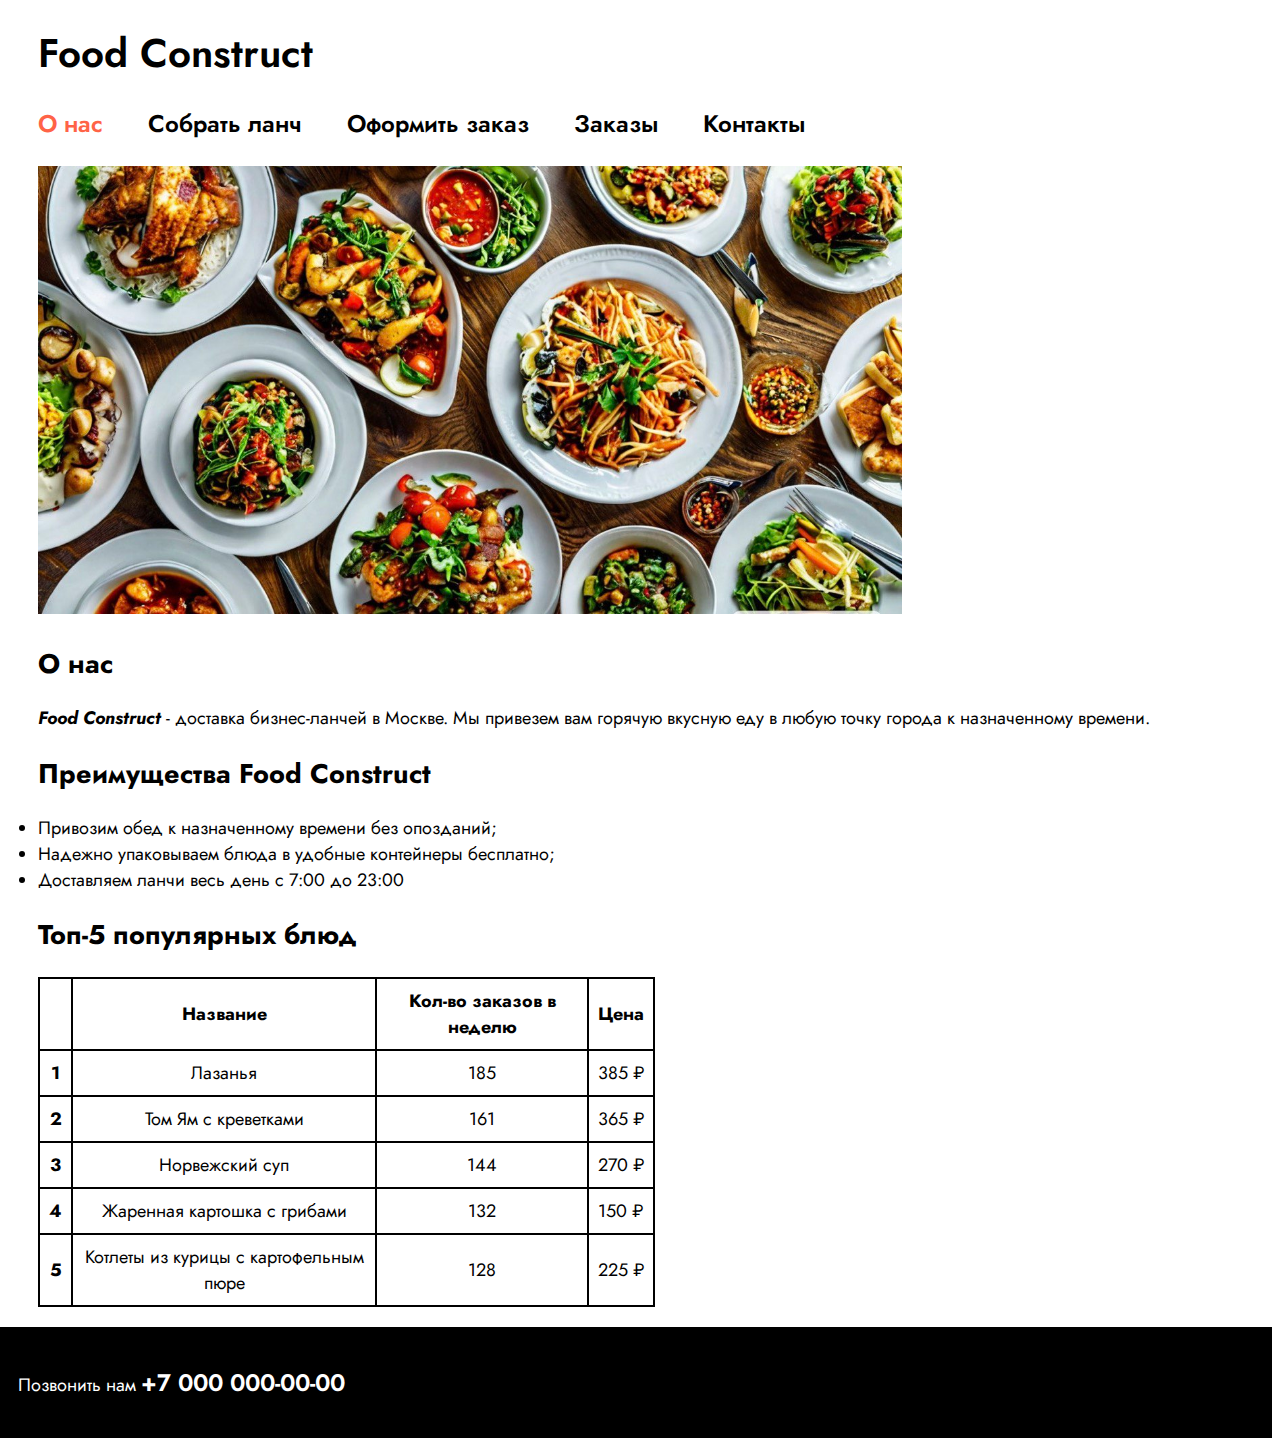
<file: index.html>
<!DOCTYPE html>
<html lang="ru">
<head>
    <meta charset="utf-8">
    <meta name="viewport" content="width=device-width, initial-scale=1.0">
    <title>Бизнес-ланчи в Москве</title>
    <link rel="stylesheet" href="styles_lab1.css">
    <link rel="preconnect" href="https://fonts.googleapis.com">
    <link rel="preconnect" href="https://fonts.gstatic.com" crossorigin>
    <link href="https://fonts.googleapis.com/css2?family=Jost:ital,wght@0,100..900;1,100..900&display=swap" rel="stylesheet">
</head>
<body>
    <header>
        <h1><a href="index.html">Food Construct</a></h1>
        <nav class="menu">
            <a href="index.html" class="active">О нас</a>
            <a href="lab2.html">Собрать ланч</a>
            <a href="order.html">Оформить заказ</a>
            <a href="#">Заказы</a>
            <a href="#">Контакты</a>
        </nav>
    </header>
    <main>
        <div class="about">
            <img src="food1.jpg" alt="">
            <h2>О нас</h2>
            <p><b><i>Food Construct</i></b> - доставка бизнес-ланчей в Москве. Мы привезем вам горячую вкусную еду в любую точку города к назначенному времени.</p>
        </div>
        <div class="advantages">
            <h2>Преимущества Food Construct</h2>
            <ul>
                <li>Привозим обед к назначенному времени без опозданий;</li>
                <li>Надежно упаковываем блюда в удобные контейнеры бесплатно;</li>
                <li>Доставляем ланчи весь день с 7:00 до 23:00</li>
            </ul>
        </div>
        <div class="top_dishes">
            <h2>Топ-5 популярных блюд</h2>
            <table>
                <tr>
                    <th> </th>
                    <th>Название</th>
                    <th>Кол-во заказов в неделю</th>
                    <th>Цена</th>
                </tr>
                <tr>
                    <th>1</th>
                    <td>Лазанья</td>
                    <td>185</td>
                    <td>385 &#8381</td>
                </tr>
                <tr>
                    <th>2</th>
                    <td>Том Ям с креветками</td>
                    <td>161</td>
                    <td>365 &#8381</td>
                </tr>
                <tr>
                    <th>3</th>
                    <td>Норвежский суп</td>
                    <td>144</td>
                    <td>270 &#8381</td>
                </tr>
                <tr>
                    <th>4</th>
                    <td>Жаренная картошка с грибами</td>
                    <td>132</td>
                    <td>150 &#8381</td>
                </tr>
                <tr>
                    <th>5</th>
                    <td>Котлеты из курицы с картофельным пюре</td>
                    <td>128</td>
                    <td>225 &#8381</td>
                </tr>
            </table>

        </div>
    </main>

    <footer id="contacts">
        <p>Позвонить нам <a href="tel:+70000000000">+7 000 000-00-00</a></p>
    </footer>
</body>
</html>
</file>
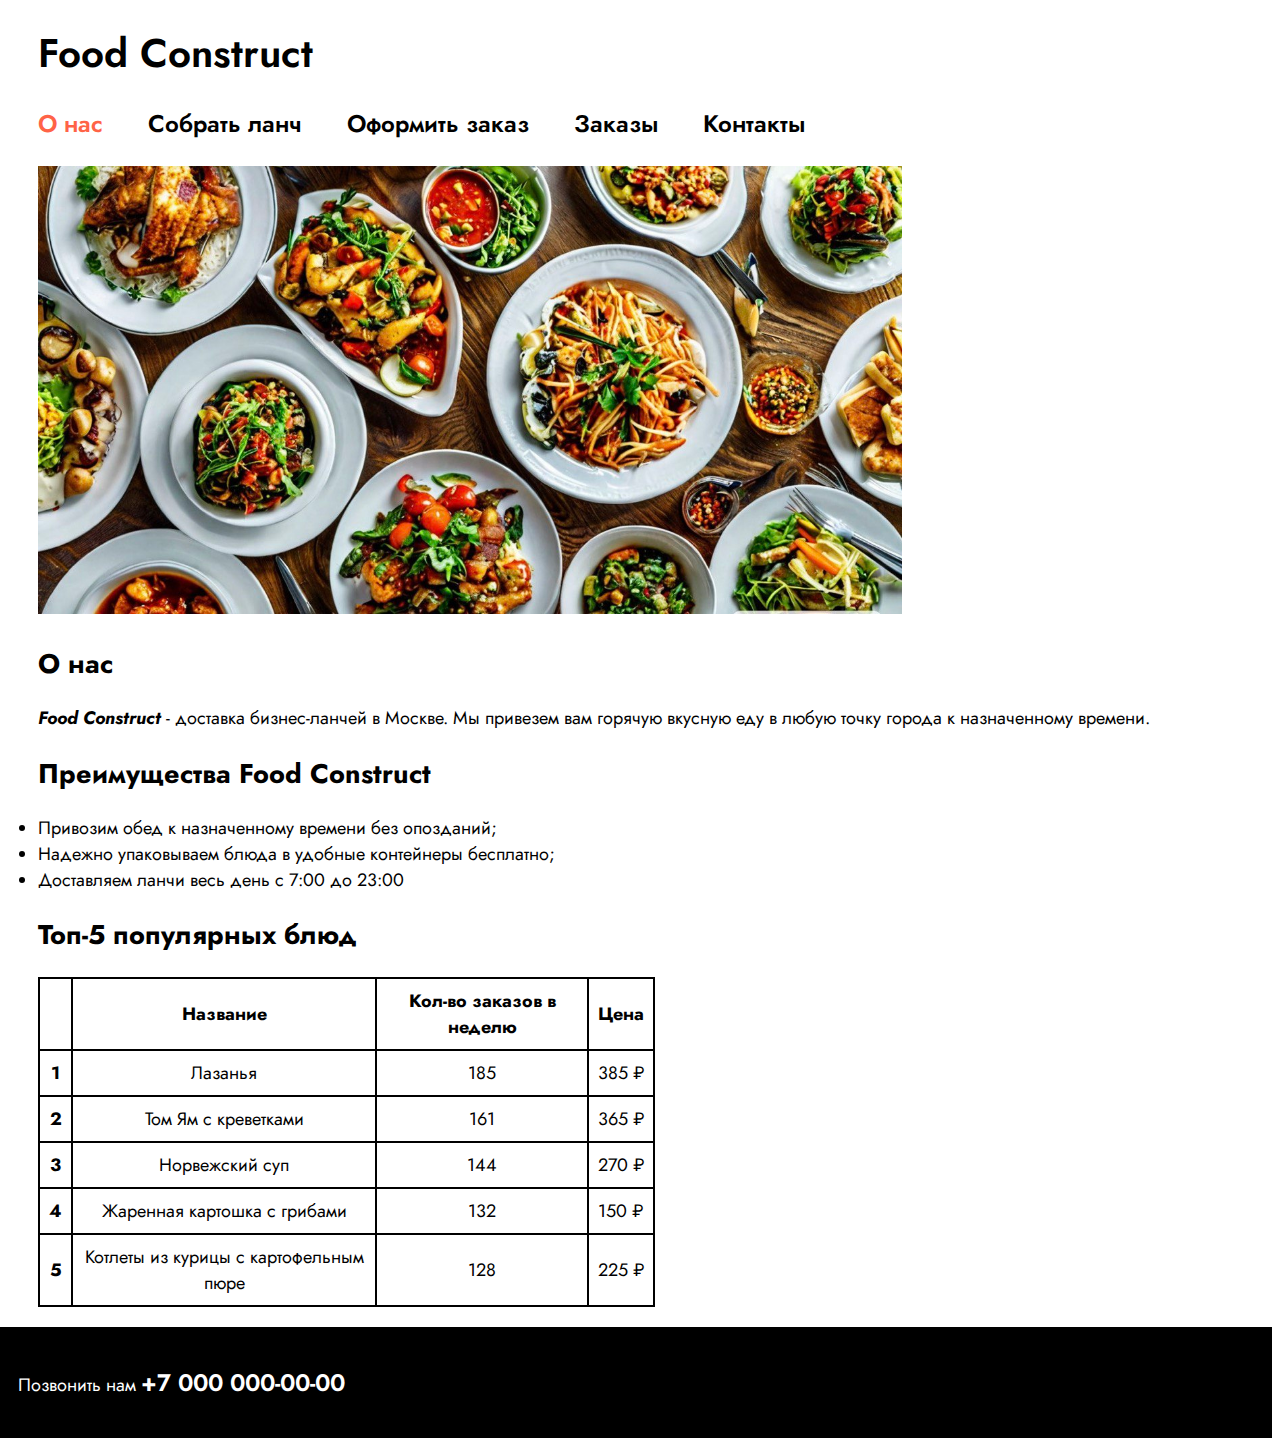
<file: lab1/index.html>
<!DOCTYPE html>
<html lang="ru">
<head>
    <meta charset="utf-8">
    <meta name="viewport" content="width=device-width, initial-scale=1.0">
    <title>Бизнес-ланчи в Москве</title>
    <link rel="stylesheet" href="../styles_lab1.css">
    <link rel="preconnect" href="https://fonts.googleapis.com">
    <link rel="preconnect" href="https://fonts.gstatic.com" crossorigin>
    <link href="https://fonts.googleapis.com/css2?family=Jost:ital,wght@0,100..900;1,100..900&display=swap" rel="stylesheet">
</head>
<body>
    <header>
        <h1><a href="../index.html">Food Construct</a></h1>
        <nav class="menu">
            <a href="../index.html" class="active">О нас</a>
            <a href="../lab2/lab2.html">Собрать ланч</a>
            <a href="../lab2/order.html">Оформить заказ</a>
            <a href="#">Заказы</a>
            <a href="#">Контакты</a>
        </nav>
    </header>
    <main>
        <div class="about">
            <img src="food1.jpg" alt="">
            <h2>О нас</h2>
            <p><b><i>Food Construct</i></b> - доставка бизнес-ланчей в Москве. Мы привезем вам горячую вкусную еду в любую точку города к назначенному времени.</p>
        </div>
        <div class="advantages">
            <h2>Преимущества Food Construct</h2>
            <ul>
                <li>Привозим обед к назначенному времени без опозданий;</li>
                <li>Надежно упаковываем блюда в удобные контейнеры бесплатно;</li>
                <li>Доставляем ланчи весь день с 7:00 до 23:00</li>
            </ul>
        </div>
        <div class="top_dishes">
            <h2>Топ-5 популярных блюд</h2>
            <table>
                <tr>
                    <th> </th>
                    <th>Название</th>
                    <th>Кол-во заказов в неделю</th>
                    <th>Цена</th>
                </tr>
                <tr>
                    <th>1</th>
                    <td>Лазанья</td>
                    <td>185</td>
                    <td>385 &#8381</td>
                </tr>
                <tr>
                    <th>2</th>
                    <td>Том Ям с креветками</td>
                    <td>161</td>
                    <td>365 &#8381</td>
                </tr>
                <tr>
                    <th>3</th>
                    <td>Норвежский суп</td>
                    <td>144</td>
                    <td>270 &#8381</td>
                </tr>
                <tr>
                    <th>4</th>
                    <td>Жаренная картошка с грибами</td>
                    <td>132</td>
                    <td>150 &#8381</td>
                </tr>
                <tr>
                    <th>5</th>
                    <td>Котлеты из курицы с картофельным пюре</td>
                    <td>128</td>
                    <td>225 &#8381</td>
                </tr>
            </table>

        </div>
    </main>

    <footer id="contacts">
        <p>Позвонить нам <a href="tel:+70000000000">+7 000 000-00-00</a></p>
    </footer>
</body>
</html>
</file>
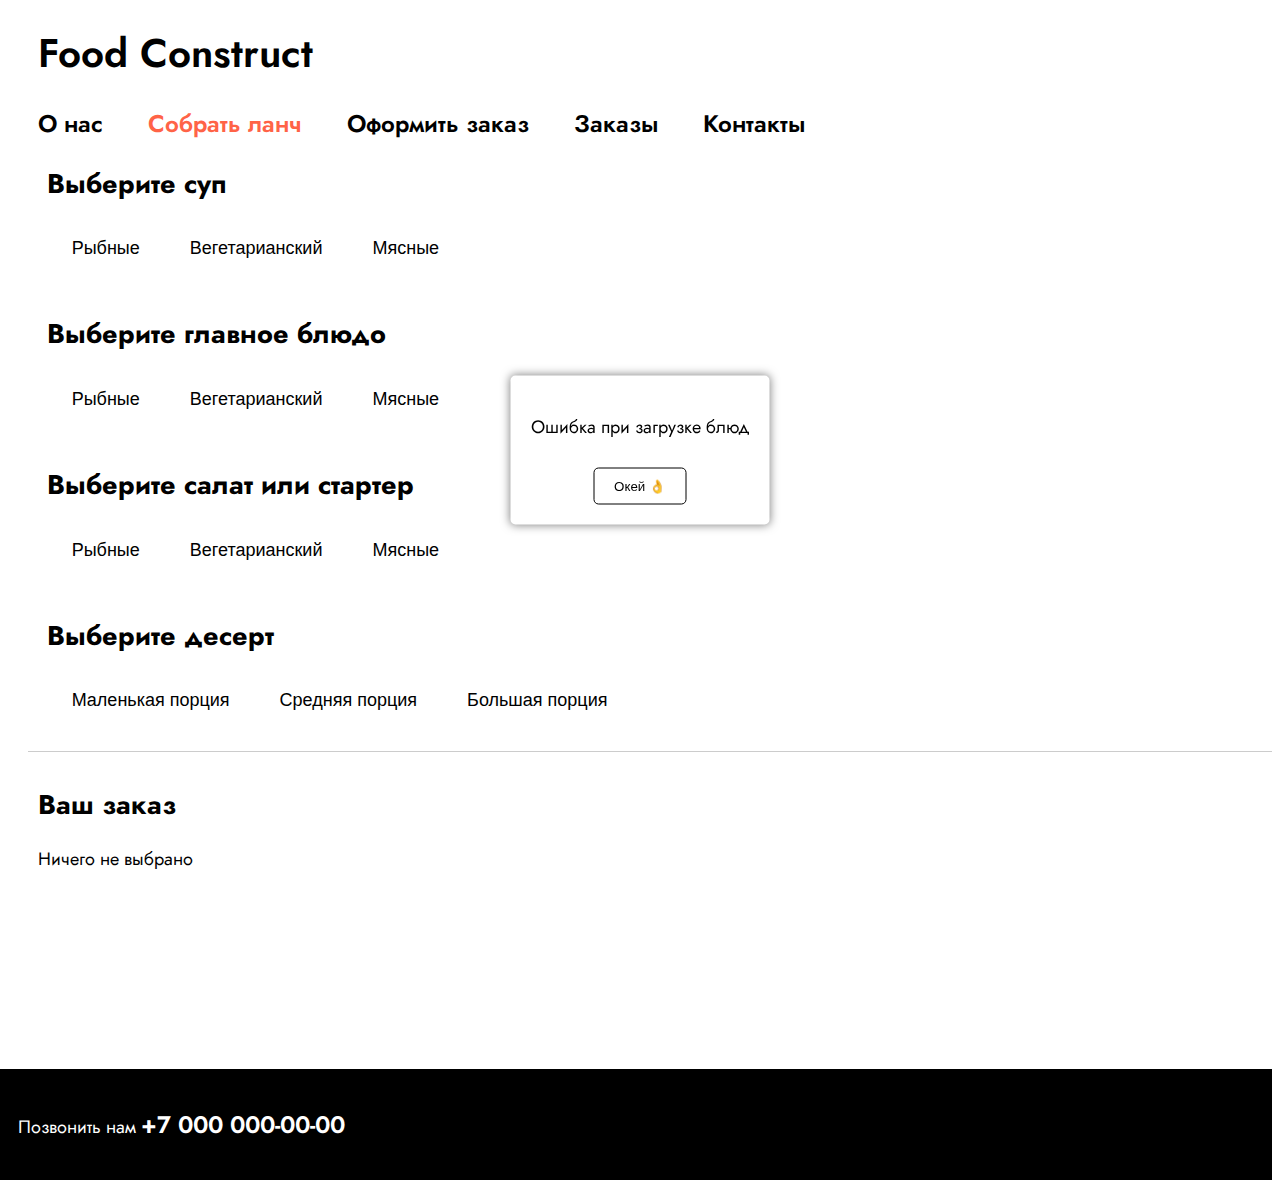
<file: lab2.html>
<!DOCTYPE html>
<html lang="ru">
<head>
    <meta charset="utf-8">
    <meta name="viewport" content="width=device-width, initial-scale=1.0">
    <title>Бизнес-ланчи в Москве</title>
    <link rel="stylesheet" href="styles_lab1.css">
    <link rel="stylesheet" href="styles_lab2.css">
    <link rel="stylesheet" href="styles_lab3.css">
    <link rel="stylesheet" href="styles_lab5.css">
    <link rel="preconnect" href="https://fonts.googleapis.com">
    <link rel="preconnect" href="https://fonts.gstatic.com" crossorigin>
    <link href="https://fonts.googleapis.com/css2?family=Jost:ital,wght@0,100..900;1,100..900&display=swap" rel="stylesheet">
</head>
<body>
    <header>
        <h1><a href="index.html">Food Construct</a></h1>
        <nav class="menu">
            <a href="index.html">О нас</a>
            <a href="#" class="active">Собрать ланч</a>
            <a href="order.html">Оформить заказ</a>
            <a href="#">Заказы</a>
            <a href="#">Контакты</a>
        </nav>
    </header>
    <main>
        <div class="container">
            <section class="soup">
                <h2>Выберите суп</h2>
                <div class="filters">
                    <button data-kind="fish">Рыбные</button>
                    <button data-kind="veg">Вегетарианский</button>
                    <button data-kind="meat">Мясные</button>
                </div>
                <div class="grid-container"></div>
            </section>

            <section class="main-course">
                <h2>Выберите главное блюдо</h2>
                <div class="filters">
                    <button data-kind="fish">Рыбные</button>
                    <button data-kind="veg">Вегетарианский</button>
                    <button data-kind="meat">Мясные</button>
                </div>
                <div class="grid-container"></div>
            </section>

            <section class="salad">
                <h2>Выберите салат или стартер</h2>
                <div class="filters">
                    <button data-kind="fish">Рыбные</button>
                    <button data-kind="veg">Вегетарианский</button>
                    <button data-kind="meat">Мясные</button>
                </div>
                <div class="grid-container"></div>
            </section>

            <section class="dessert">
                <h2>Выберите десерт</h2>
                <div class="filters">
                    <button data-kind="small">Маленькая порция</button>
                    <button data-kind="medium">Средняя порция</button>
                    <button data-kind="large">Большая порция</button>
                </div>
                <div class="grid-container"></div>
            </section>

            <section class="drink">
                <h2>Выберите напиток</h2>
                <div class="filters">
                    <button data-kind="cold">Холодный</button>
                    <button data-kind="hot">Горячий</button>
                </div>
                <div class="grid-container"></div>
            </section>
        </div>

        <section class="order-panel" style="position: sticky; bottom: 0; background: white; padding: 10px; border-top: 1px solid #ccc;">
            <h2>Ваш заказ</h2>
            <div id="order-summary">
                <p>Ничего не выбрано</p>
            </div>
            <div id="total-cost" style="display: none;">
                <h4>Стоимость заказа</h4>
                <p id="total-cost-value"></p>
                <a href="order.html" id="checkout-link" style="display: none;">Перейти к оформлению</a>
            </div>
        </section>
    </main>

    <footer id="contacts">
        <p>Позвонить нам <a href="tel:+70000000000">+7 000 000-00-00</a></p>
    </footer>
    <script src="displayDishes.js"></script>
</body>
</html>
</file>
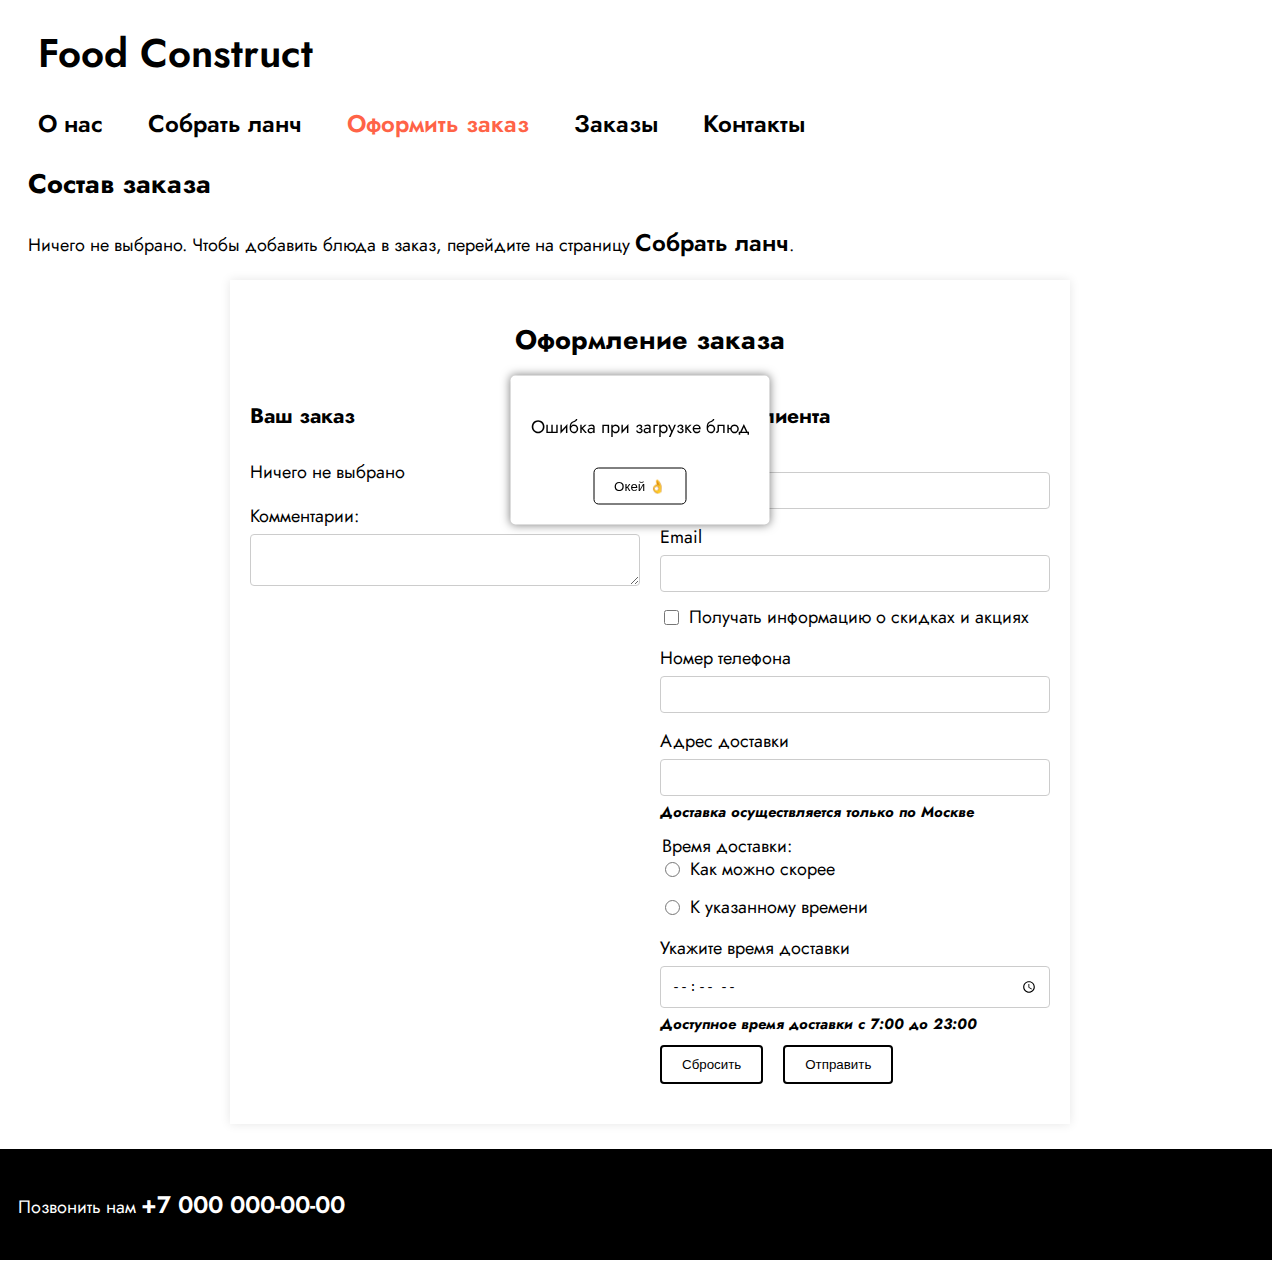
<file: order.html>
<!DOCTYPE html>
<html lang="ru">
<head>
    <meta charset="utf-8">
    <meta name="viewport" content="width=device-width, initial-scale=1.0">
    <title>Оформить заказ</title>
    <link rel="stylesheet" href="styles_lab1.css">
    <link rel="stylesheet" href="styles_lab2.css">
    <link rel="stylesheet" href="styles_lab3.css">
    <link rel="stylesheet" href="styles_lab5.css">
    <link rel="preconnect" href="https://fonts.googleapis.com">
    <link rel="preconnect" href="https://fonts.gstatic.com" crossorigin>
    <link href="https://fonts.googleapis.com/css2?family=Jost:ital,wght@0,100..900;1,100..900&display=swap" rel="stylesheet">
</head>
<body>
    <header>
        <h1><a href="index.html">Food Construct</a></h1>
        <nav class="menu">
            <a href="index.html">О нас</a>
            <a href="lab2.html">Собрать ланч</a>
            <a href="order.html" class="active">Оформить заказ</a>
            <a href="#">Заказы</a>
            <a href="#">Контакты</a>
        </nav>
    </header>
    <main>
        <section class="order-section">
            <h2>Состав заказа</h2>
            <div id="order-summary">
                <p>Ничего не выбрано. Чтобы добавить блюда в заказ, перейдите на страницу <a href="lab2.html">Собрать ланч</a>.</p>
            </div>
        </section>

        <section id="order-form">
            <h2>Оформление заказа</h2>
            <form id="orderForm" action="https://edu.std-900.ist.mospolytech.ru/api/orders" method="POST">
                <div class="order-container">
                    <div class="block">
                        <h3>Ваш заказ</h3>
                        <div id="order-details">
                            <p>Ничего не выбрано</p>
                        </div>
                        <div id="total-cost" style="display: none;">
                            <h4>Стоимость заказа</h4>
                            <p id="total-cost-value"></p>
                        </div>
                        <label for="comments">Комментарии:</label>
                        <textarea id="comments" name="comments"></textarea>
                    </div>

                    <div class="block">
                        <h3>Данные клиента</h3>

                        <label for="name">Имя</label>
                        <input type="text" id="name" name="full_name" required>

                        <label for="email">Email</label>
                        <input type="email" id="email" name="email" required>

                        <div class="checkbox-container">
                            <input type="checkbox" id="subscribe" name="subscribe">
                            <label for="subscribe">Получать информацию о скидках и акциях</label>
                        </div>

                        <label for="phone">Номер телефона</label>
                        <input type="tel" id="phone" name="phone" required>

                        <label for="address">Адрес доставки</label>
                        <input type="text" id="address" name="delivery_address" required>
                        <h5><i>Доставка осуществляется только по Москве</i></h5>

                        <legend class="sidebar-header">Время доставки:</legend>
                        <div class="radio-container">
                            <input type="radio" name="delivery_type" id="time1" value="now" required>
                            <label for="time1">Как можно скорее</label>
                        </div>
                        <div class="radio-container">
                            <input type="radio" name="delivery_type" id="time2" value="by_time" required>
                            <label for="time2">К указанному времени</label>
                        </div>

                        <label for="delivery-time">Укажите время доставки</label>
                        <input type="time" id="delivery-time" name="delivery_time" min="07:00" max="23:00" step="300">
                        <h5><i>Доступное время доставки с 7:00 до 23:00</i></h5>

                        <div class="button-container">
                            <button class="btn_form" type="reset">Сбросить</button>
                            <button class="btn_form" type="submit">Отправить</button>
                        </div>
                    </div>
                </div>
            </form>
        </section>
    </main>

    <footer id="contacts">
        <p>Позвонить нам <a href="tel:+70000000000">+7 000 000-00-00</a></p>
    </footer>
    <script src="order.js"></script>
</body>
</html>
</file>
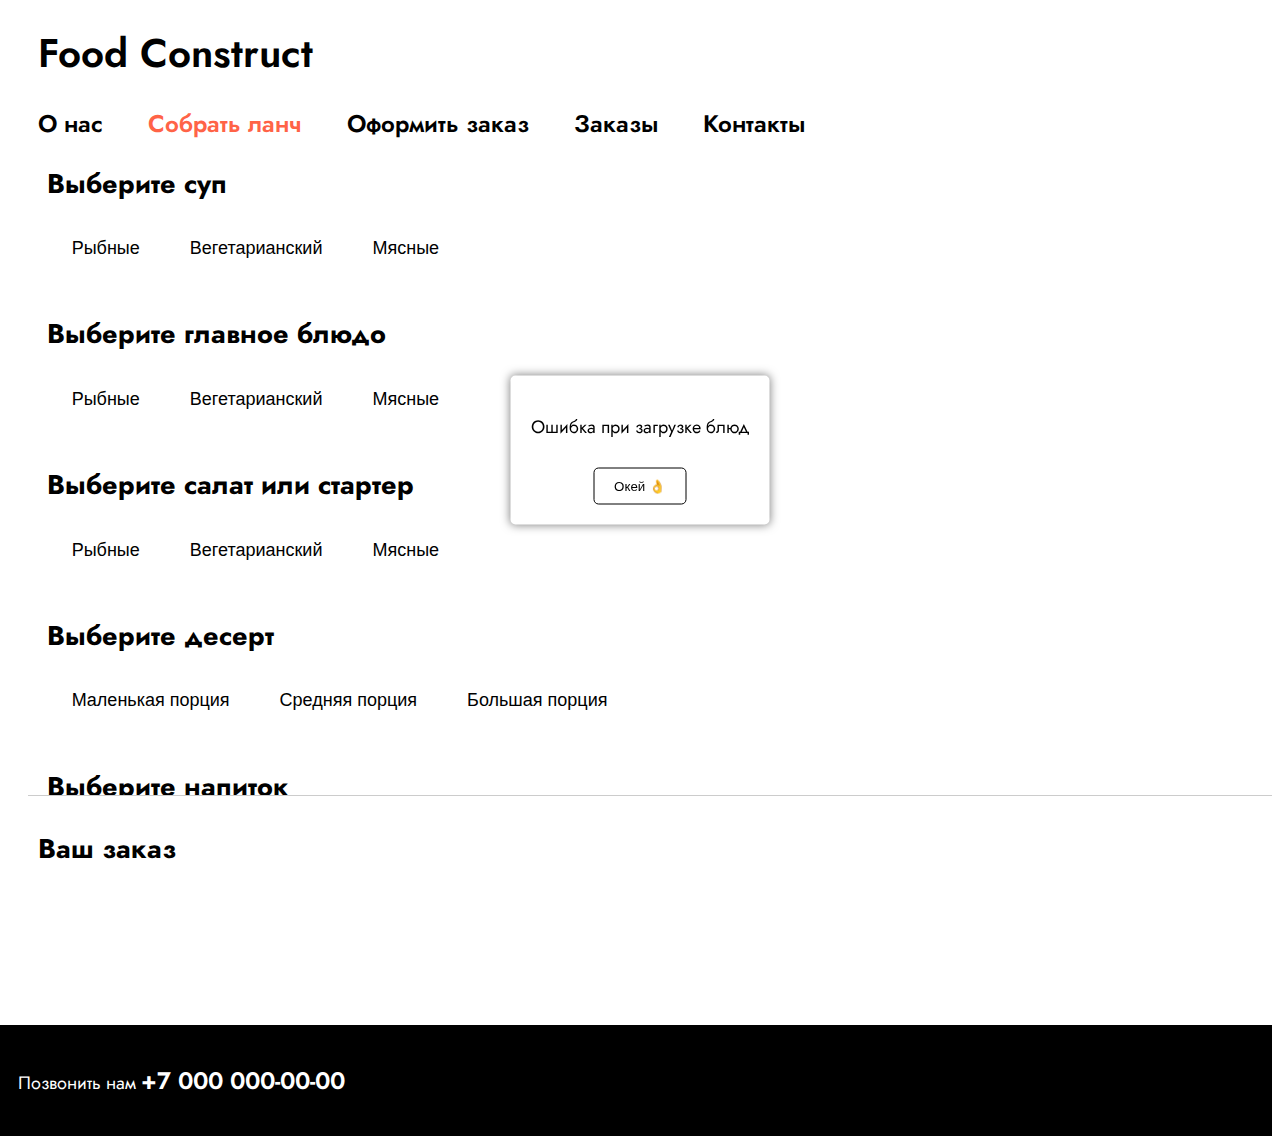
<file: lab2/lab2.html>
<!DOCTYPE html>
<html lang="ru">
<head>
    <meta charset="utf-8">
    <meta name="viewport" content="width=device-width, initial-scale=1.0">
    <title>Бизнес-ланчи в Москве</title>
    <link rel="stylesheet" href="../styles_lab1.css">
    <link rel="stylesheet" href="styles_lab2.css">
    <link rel="stylesheet" href="styles_lab3.css">
    <link rel="stylesheet" href="styles_lab5.css">
    <link rel="preconnect" href="https://fonts.googleapis.com">
    <link rel="preconnect" href="https://fonts.gstatic.com" crossorigin>
    <link href="https://fonts.googleapis.com/css2?family=Jost:ital,wght@0,100..900;1,100..900&display=swap" rel="stylesheet">
</head>
<body>
    <header>
        <h1><a href="../index.html">Food Construct</a></h1>
        <nav class="menu">
            <a href="../index.html">О нас</a>
            <a href="#" class="active">Собрать ланч</a>
            <a href="order.html">Оформить заказ</a>
            <a href="#">Заказы</a>
            <a href="#">Контакты</a>
        </nav>
    </header>
    <main>
        <div class="container">
            <section class="soup">
                <h2>Выберите суп</h2>
                <div class="filters">
                    <button data-kind="fish">Рыбные</button>
                    <button data-kind="veg">Вегетарианский</button>
                    <button data-kind="meat">Мясные</button>
                </div>
                <div class="grid-container"></div>
            </section>

            <section class="main-course">
                <h2>Выберите главное блюдо</h2>
                <div class="filters">
                    <button data-kind="fish">Рыбные</button>
                    <button data-kind="veg">Вегетарианский</button>
                    <button data-kind="meat">Мясные</button>
                </div>
                <div class="grid-container"></div>
            </section>

            <section class="salad">
                <h2>Выберите салат или стартер</h2>
                <div class="filters">
                    <button data-kind="fish">Рыбные</button>
                    <button data-kind="veg">Вегетарианский</button>
                    <button data-kind="meat">Мясные</button>
                </div>
                <div class="grid-container"></div>
            </section>

            <section class="dessert">
                <h2>Выберите десерт</h2>
                <div class="filters">
                    <button data-kind="small">Маленькая порция</button>
                    <button data-kind="medium">Средняя порция</button>
                    <button data-kind="large">Большая порция</button>
                </div>
                <div class="grid-container"></div>
            </section>

            <section class="drink">
                <h2>Выберите напиток</h2>
                <div class="filters">
                    <button data-kind="cold">Холодный</button>
                    <button data-kind="hot">Горячий</button>
                </div>
                <div class="grid-container"></div>
            </section>
        </div>

        <section class="order-panel" style="position: sticky; bottom: 0; background: white; padding: 10px; border-top: 1px solid #ccc;">
            <h2>Ваш заказ</h2>
            <!-- <div id="order-summary">
                <p>Ничего не выбрано</p>
            </div> -->
            <div id="total-cost" style="display: none;">
                <h4>Стоимость заказа</h4>
                <p id="total-cost-value"></p>
                <a href="order.html" id="checkout-link" style="display: none;">Перейти к оформлению</a>
            </div>
        </section>
    </main>


    <footer id="contacts">
        <p>Позвонить нам <a href="tel:+70000000000">+7 000 000-00-00</a></p>
    </footer>
    <script src="displayDishes.js"></script>
</body>
</html>
</file>
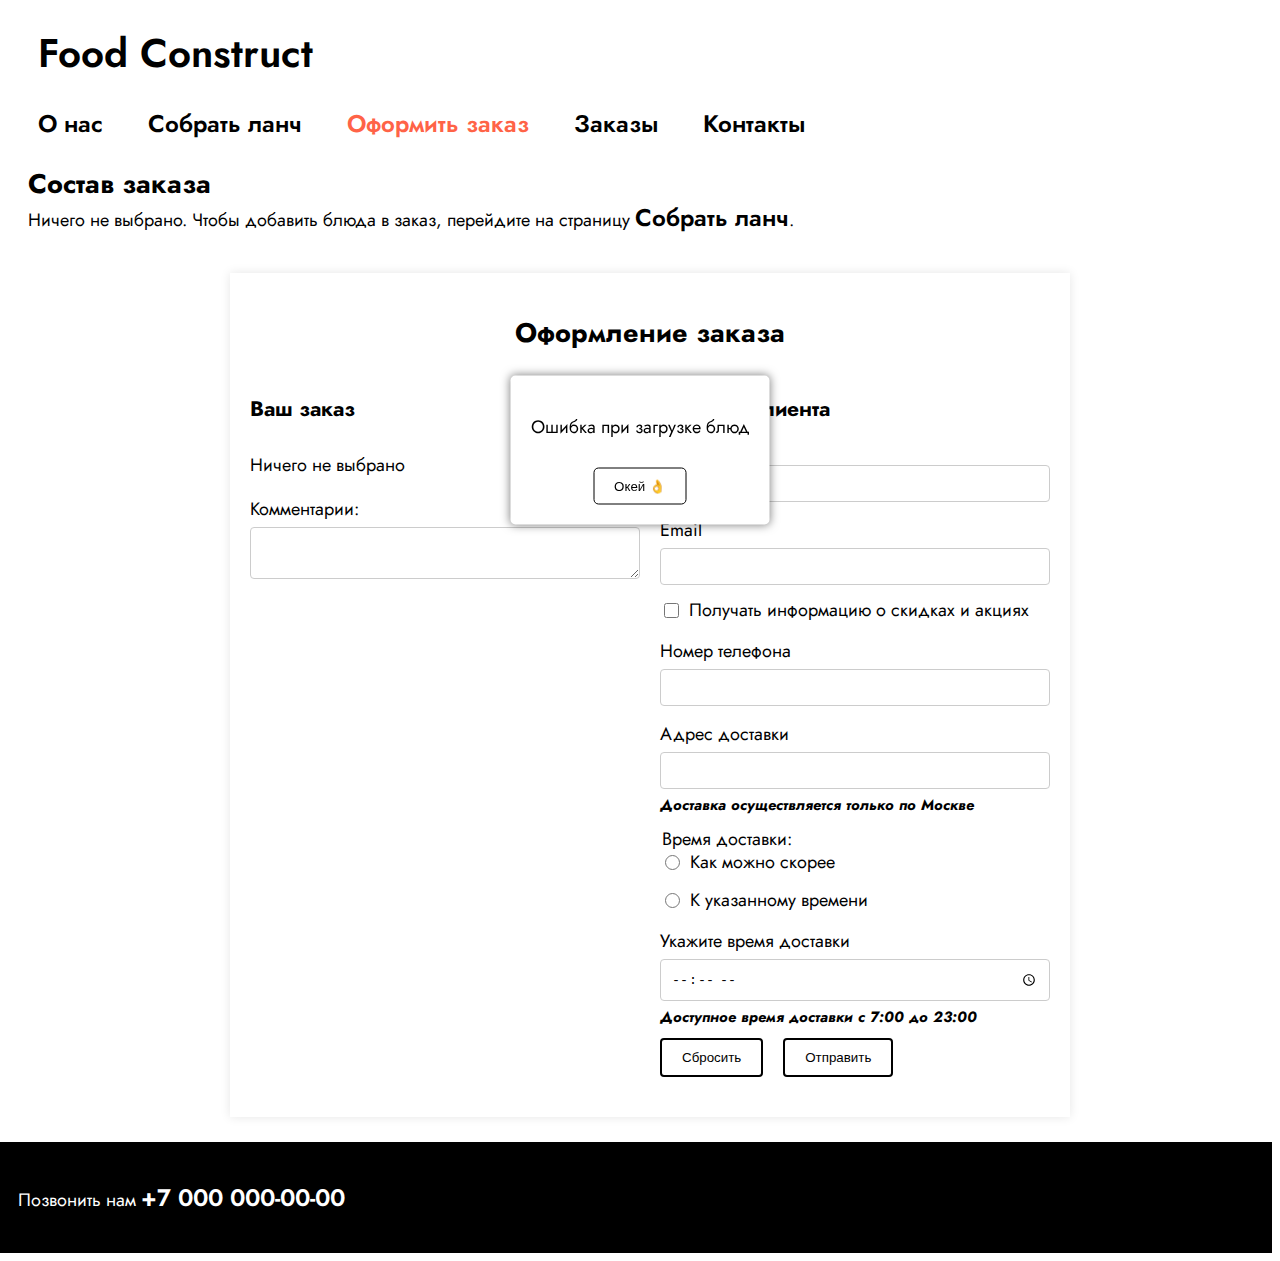
<file: lab2/order.html>
<!DOCTYPE html>
<html lang="ru">
<head>
    <meta charset="utf-8">
    <meta name="viewport" content="width=device-width, initial-scale=1.0">
    <title>Оформить заказ</title>
    <link rel="stylesheet" href="../styles_lab1.css">
    <link rel="stylesheet" href="styles_lab2.css">
    <link rel="stylesheet" href="styles_lab3.css">
    <link rel="stylesheet" href="styles_lab5.css">
    <link rel="preconnect" href="https://fonts.googleapis.com">
    <link rel="preconnect" href="https://fonts.gstatic.com" crossorigin>
    <link href="https://fonts.googleapis.com/css2?family=Jost:ital,wght@0,100..900;1,100..900&display=swap" rel="stylesheet">
</head>
<body>
    <header>
        <h1><a href="../index.html">Food Construct</a></h1>
        <nav class="menu">
            <a href="../index.html">О нас</a>
            <a href="lab2.html">Собрать ланч</a>
            <a href="order.html" class="active">Оформить заказ</a>
            <a href="#">Заказы</a>
            <a href="#">Контакты</a>
        </nav>
    </header>
    <main>
        <section class="order-section ">
            <h2>Состав заказа</h2>
            <div id="order-summary" class="grid-container">
                <p>Ничего не выбрано. Чтобы добавить блюда в заказ, перейдите на страницу <a href="lab2.html">Собрать ланч</a>.</p>
            </div>
            
        </section>

        <section id="order-form">
            <h2>Оформление заказа</h2>
            <form id="orderForm" action="https://edu.std-900.ist.mospolytech.ru/labs/api/orders" method="POST">
                <div class="order-container">
                    <div class="block ">
                        <h3>Ваш заказ</h3>
                        <div id="order-details">
                            <p>Ничего не выбрано</p>
                        </div>
                        <div id="total-cost" style="display: none;">
                            <h4>Стоимость заказа</h4>
                            <p id="total-cost-value"></p>
                        </div>
                        <label for="comments">Комментарии:</label>
                        <textarea id="comments" name="comments"></textarea>
                    </div>

                    <div class="block">
                        <h3>Данные клиента</h3>

                        <label for="name">Имя</label>
                        <input type="text" id="name" name="full_name" required>

                        <label for="email">Email</label>
                        <input type="email" id="email" name="email" required>

                        <div class="checkbox-container">
                            <input type="checkbox" id="subscribe" name="subscribe">
                            <label for="subscribe">Получать информацию о скидках и акциях</label>
                        </div>

                        <label for="phone">Номер телефона</label>
                        <input type="tel" id="phone" name="phone" required>

                        <label for="address">Адрес доставки</label>
                        <input type="text" id="address" name="delivery_address" required>
                        <h5><i>Доставка осуществляется только по Москве</i></h5>

                        <legend class="sidebar-header">Время доставки:</legend>
                        <div class="radio-container">
                            <input type="radio" name="delivery_type" id="time1" value="now" required>
                            <label for="time1">Как можно скорее</label>
                        </div>
                        <div class="radio-container">
                            <input type="radio" name="delivery_type" id="time2" value="by_time" required>
                            <label for="time2">К указанному времени</label>
                        </div>

                        <label for="delivery-time">Укажите время доставки</label>
                        <input type="time" id="delivery-time" name="delivery_time" min="07:00" max="23:00" step="300">
                        <h5><i>Доступное время доставки с 7:00 до 23:00</i></h5>

                        <div class="button-container">
                            <button id="reset_button" class="btn_form" type="reset">Сбросить</button>
                            <button class="btn_form" type="submit">Отправить</button>
                        </div>
                    </div>
                </div>
            </form>
        </section>
    </main>

    <footer id="contacts">
        <p>Позвонить нам <a href="tel:+70000000000">+7 000 000-00-00</a></p>
    </footer>
    <script src="order.js"></script>
</body>
</html>
</file>
<file: styles_lab1.css>
div, header, footer, main, nav, ul {
    margin: 0px;
    padding: 0px;
    box-sizing: border-box;
}  

ul {
    margin: 0px;
    padding: 0px;
    
}

nav a {
    margin-right: 40px;
}

body {
    font-family: "Jost", sans-serif;
    font-optical-sizing: auto;
    font-weight: 400;
    font-style: normal;
    font-size: 18px; 
    color: black;
}

img {
    width: 70%;
    height: auto;
    margin-top: 25px;
}

table {
    width: 50%;
    border-collapse: collapse;
    margin-bottom: 20px;
}

table, th, td {
    border: 2px solid black;
    padding: 9px;
    text-align: center;
}

a {
    text-decoration: none;
    font-family: "Jost", sans-serif;
    font-optical-sizing: auto;
    font-weight: 600;
    font-style: normal;
    font-size: 24px;
    color: black;
}

a:hover {
    color: rgb(226, 81, 81);
} 

h1 a {
    font-size: 40px;
}

footer a {
    color: white;
}

body, header, main, h1, nav, .about, .advantages, .top_dishes {
    padding-left: 10px; 
}

footer {
    background-color: black;
    color: white;
    text-align: left;
    padding: 20px;
    margin-left: -20px;
}
.active {
    color: tomato;
}

@media (max-width: 800px) {
    img {
        width: 500px;
    }
}

@media (max-width: 600px) {
    h1 {
        text-align: center;
    }

    nav {
        flex-direction: column;
        align-items: center;
    }

    nav a {
        font-size: calc(1em + 4px);
    }

    img {
        width: 100%;
    }

    table {
        font-size: calc(1em - 2px);
    }
}

@media (max-width: 400px) {
    table {
        font-size: calc(1em - 4px);
    }
}
</file>
<file: styles_lab2.css>
.container {
    width: 97%;
    margin: 0 auto;
    display: grid;
}

.grid-container {
    display: grid;
    grid-template-columns: repeat(3, 1fr);
    gap: 10px; /*отступы*/
}

.grid-item {
    display: flex;
    flex-direction: column;
    padding: 30px 40px;
    border-radius: 35px;
     cursor: pointer; /*изменчет вид курсора */
    filter: drop-shadow(17px 19px 24px rgba(0, 0, 0, 0.13));
    background-color: white;
}

.grid-item:hover {
    border: 2px solid tomato;
}

.grid-item:hover .btn {
    background-color: tomato;
}

.produtc-image {
    display: flex;
    justify-content: center;
    align-items: center;
    width: 100%;
    height: auto; 
    margin-bottom: 15px;
}

.produtc-image img {
    max-width: 100%;
    height: auto;
    border-radius: 35px;
    min-width: 300px; 
    min-height: 300px; 
}

.grid-item:hover .into {
    font-size: 1.2em;
}

.grid-item:hover .name_produtc {
    font-size: 1.2em;
}

.grid-item:hover .weight {
    color: gray;
}

.btn {
    background-color: #f1eee9;
    margin-top: 15px;
    padding: 10px 30px;
    border-radius: 10px;
    cursor: pointer;
    transition: background-color 0.3s;
    width: 100%; 
    text-align: center; 
    align-items: center;
    border: none;
}

menu {
    display: flex;
    gap: 15px;
    flex-wrap: wrap;
}

.active {
    color: tomato;
}

.into, .name_produtc {
    margin: 0;
}

footer {
    margin-top: 25px;
}

@media (max-width: 1000px) {
    .grid-container {
        grid-template-columns: repeat(2, 1fr);
    }

    .btn {
        font-size: 14px; 
        padding: 8px 20px; 
    }
    .into, .name_produtc, .weight {
        font-size: 14px; 
    }

    .grid-item:hover .into {
        font-size: 0.9em;
    }
    .grid-item:hover .name_produtc {
        font-size: 0.9em;
}
}

@media (max-width: 600px) {
    section > h2 {
        text-align: center;
    }
    .grid-container {
        grid-template-columns:  1fr;
    }
    
    .btn {
        font-size: 9px; 
        padding: 5px 5px; 
    }
    .into, .name_produtc, .weight {
        font-size: 12px; 
    }

    .grid-item:hover .into {
        font-size: 0.9em;
    }
    .grid-item:hover .name_produtc {
        font-size: 0.9em;
}
}
</file>
<file: styles_lab3.css>
#order-form {
    padding: 20px;
    background-color: #fff;
    margin: 20px auto;
    max-width: 800px;
    box-shadow: 0 0 10px rgba(0, 0, 0, 0.1);
}
.order-container {
    display: grid;
    grid-template-columns: 1fr 1fr; /* Две равные колонки */
    gap: 20px; /* Промежуток между блоками */
}

#order-form h2 {
    text-align: center;
    margin: 20px;
    grid-column: span 2;
}
.block {
    margin-bottom: 20px;
    display: flex;
    flex-direction: column;
    flex-grow: 1; /* Растягиваем блоки на всю доступную ширину */
    flex-basis: 0; /* Начальная ширина */
    flex-shrink: 1; /* Позволяем блокам уменьшаться при необходимости */
}

h3 {
    margin-bottom: 10px;
}

h5 {
    margin: -10px 0 10px 0;
}

label {
    display: block;
    margin-bottom: 5px;
}
select, input, textarea {
    width: 100%;
    padding: 10px;
    margin-bottom: 15px;
    border: 1px solid #ccc;
    border-radius: 4px;
    box-sizing: border-box;
}
.btn_form {
    padding: 10px 20px;
    border: 2px solid #000; /* Черный контур */
    border-radius: 4px;
    background-color: #fff; 
    color: #000; 
    cursor: pointer;
    margin-right: 10px;
}

button:hover {
    opacity: 0.9;
}

.button-container {
    display: flex;
    gap: 10px; /* между кнопками */
}


.checkbox-container, .radio-container {
    display: flex;
    align-items: center; /* Вертикальное выравнивание */
    margin-bottom: 5px; 
}

.checkbox-container input, .radio-container input {
    margin-right: 10px;
}

.checkbox-container input[type="checkbox"],
.radio-container input[type="radio"] {
    width: 15px; 
    height: 15px; 
    cursor: pointer; /* Изменение курсора при наведении */
}

.checkbox-container label, .radio-container label {
    margin-top: -8px; /* Отступ сверху для текста, чтобы он был на уровне кнопки */
}
</file>
<file: styles_lab5.css>
/* Общие стили для кнопок */
.filters button {
    background-color: white; /* Цвет фона кнопки */
    color: black; /* Цвет текста кнопки */
    border: none; /* Убираем границу */
    padding: 8px 20px; /* Внутренние отступы */
    margin: 5px; /* Внешние отступы */
    cursor: pointer; /* Курсор при наведении */
    border-radius: 5px; /* Скругление углов */
    font-size: 18px; /* Размер шрифта */
    transition: background-color 0.3s ease; /* Плавный переход цвета фона */
}

/* Стили для кнопок при наведении */
.filters button:hover {
    background-color: tomato; /* Цвет фона при наведении */
    color: white;
}

/* Стили для активной кнопки */
.filters button.active {
    background-color: tomato; /* Цвет фона активной кнопки */
    color: white;
}

/* Стили для контейнера фильтров */
.filters {
    display: flex;
    margin-bottom: 20px;
}

/* Стили для контейнера элемента заказа */
.order-item h4{
    margin-top: 0px;
    margin-bottom: -15px;
}





/* styles_lab6.css */

.grid-container-lunch {
    display: grid;
    grid-template-columns: repeat(3, 1fr);
    gap: 20px;
}

.lunch-options {
    text-align: center;
    margin-bottom: 30px;
}

.lunch-options h2 {
    font-size: 24px;
    font-weight: bold;
    margin-bottom: 20px;
}

/* .lunch-option {
    text-align: center;
    border: 1px solid #ccc;
    padding: 10px;
    border-radius: 5px;
} */

.lunch-option img {
    width: 60px;
    height: 60px;
    margin-right: 10px;
    transition: transform 0.3s ease;
}

.lunch-option img:hover {
    transform: translateY(-10px) scale(1.1);
}

.lunch-option p {
    font-size: 14px;
    font-weight: bold;
    margin: 0;
}

.dish-container {
    display: flex;
    flex-wrap: wrap;
    justify-content: center;
    margin-bottom: 10px;
}

.dish {
    display: flex;
    flex-direction: column;
    align-items: center;
    margin-right: 10px;
}

.dish img {
    margin-bottom: 5px;
}

.dish p:nth-of-type(2) {
    font-size: 12px;
    font-style: italic;
    font-weight: normal;
    margin-top: 5px;
}


.notification {
    position: fixed; /* Фиксированное положение элемента на странице */
    top: 50%; /* Верхний край элемента находится на 50% от верха окна просмотра */
    left: 50%; /* Левый край элемента находится на 50% от левого края окна просмотра */
    transform: translate(-50%, -50%); /* Сдвигает элемент на 50% влево и вверх, центрируя его */
    background-color: white;
    color: black;
    padding: 20px;
    border-radius: 5px;
    z-index: 1000;
    text-align: center;
    box-shadow: 0 0 10px rgba(0, 0, 0, 0.5);
}

.notification button {
    background-color: white;
    color: black;
    border: 1px solid black; 
    padding: 10px 20px;
    cursor: pointer;
    margin-top: 10px;
    border-radius: 5px;
}

.notification button:hover {
    background-color: black;
    color: white;
}
</file>
<file: lab2/styles_lab2.css>
.container {
    width: 97%;
    margin: 0 auto;
    display: grid;
}


.grid-container {
    display: grid;
    grid-template-columns: repeat(3, 1fr);
    gap: 10px; /*отступы*/
}

.grid-container p {
    grid-column: span 3;
    margin-top: -2%;
}



.grid-item {
    display: flex;
    flex-direction: column;
    padding: 30px 40px;
    border-radius: 35px;
     cursor: pointer; /*изменчет вид курсора */
    filter: drop-shadow(17px 19px 24px rgba(0, 0, 0, 0.13));
    background-color: white;
}

.grid-item:hover {
    border: 2px solid tomato;
}

.grid-item:hover .btn {
    background-color: tomato;
}

.produtc-image {
    display: flex;
    justify-content: center;
    align-items: center;
    width: 100%;
    height: auto; 
    margin-bottom: 15px;
}

.produtc-image img {
    max-width: 100%;
    height: auto;
    border-radius: 35px;
    min-width: 300px; 
    min-height: 300px; 
}

.grid-item:hover .into {
    font-size: 1.2em;
}

.grid-item:hover .name_produtc {
    font-size: 1.2em;
}

.grid-item:hover .weight {
    color: gray;
}

.btn {
    background-color: #f1eee9;
    margin-top: 15px;
    padding: 10px 30px;
    border-radius: 10px;
    cursor: pointer;
    transition: background-color 0.3s;
    width: 100%; 
    text-align: center; 
    align-items: center;
    border: none;
}



menu {
    display: flex;
    gap: 15px;
    flex-wrap: wrap;
}

.active {
    color: tomato;
}

.into, .name_produtc {
    margin: 0;
}

footer {
    margin-top: 25px;
}

@media (max-width: 1000px) {
    .grid-container {
        grid-template-columns: repeat(2, 1fr);
    }

    .btn {
        font-size: 14px; 
        padding: 8px 20px; 
    }
    .into, .name_produtc, .weight {
        font-size: 14px; 
    }

    .grid-item:hover .into {
        font-size: 0.9em;
    }
    .grid-item:hover .name_produtc {
        font-size: 0.9em;
}
}

@media (max-width: 600px) {
    section > h2 {
        text-align: center;
    }
    .grid-container {
        grid-template-columns:  1fr;
    }
    
    .btn {
        font-size: 9px; 
        padding: 5px 5px; 
    }
    .into, .name_produtc, .weight {
        font-size: 12px; 
    }

    .grid-item:hover .into {
        font-size: 0.9em;
    }
    .grid-item:hover .name_produtc {
        font-size: 0.9em;
}
}
</file>
<file: lab2/styles_lab3.css>
#order-form {
    padding: 20px;
    background-color: #fff;
    margin: 20px auto;
    max-width: 800px;
    box-shadow: 0 0 10px rgba(0, 0, 0, 0.1);
}
.order-container {
    display: grid;
    grid-template-columns: 1fr 1fr; /* Две равные колонки */
    gap: 20px; /* Промежуток между блоками */
}

#order-form h2 {
    text-align: center;
    margin: 20px;
    grid-column: span 2;
}
.block {
    margin-bottom: 20px;
    display: flex;
    flex-direction: column;
    flex-grow: 1; /* Растягиваем блоки на всю доступную ширину */
    flex-basis: 0; /* Начальная ширина */
    flex-shrink: 1; /* Позволяем блокам уменьшаться при необходимости */
}

h3 {
    margin-bottom: 10px;
}

h5 {
    margin: -10px 0 10px 0;
}

label {
    display: block;
    margin-bottom: 5px;
}
select, input, textarea {
    width: 100%;
    padding: 10px;
    margin-bottom: 15px;
    border: 1px solid #ccc;
    border-radius: 4px;
    box-sizing: border-box;
}
.btn_form {
    padding: 10px 20px;
    border: 2px solid #000; /* Черный контур */
    border-radius: 4px;
    background-color: #fff; 
    color: #000; 
    cursor: pointer;
    margin-right: 10px;
}

button:hover {
    opacity: 0.9;
}

.button-container {
    display: flex;
    gap: 10px; /* между кнопками */
}


.checkbox-container, .radio-container {
    display: flex;
    align-items: center; /* Вертикальное выравнивание */
    margin-bottom: 5px; 
}

.checkbox-container input, .radio-container input {
    margin-right: 10px;
}

.checkbox-container input[type="checkbox"],
.radio-container input[type="radio"] {
    width: 15px; 
    height: 15px; 
    cursor: pointer; /* Изменение курсора при наведении */
}

.checkbox-container label, .radio-container label {
    margin-top: -8px; /* Отступ сверху для текста, чтобы он был на уровне кнопки */
}
</file>
<file: lab2/styles_lab5.css>
/* Общие стили для кнопок */
.filters button {
    background-color: white; /* Цвет фона кнопки */
    color: black; /* Цвет текста кнопки */
    border: none; /* Убираем границу */
    padding: 8px 20px; /* Внутренние отступы */
    margin: 5px; /* Внешние отступы */
    cursor: pointer; /* Курсор при наведении */
    border-radius: 5px; /* Скругление углов */
    font-size: 18px; /* Размер шрифта */
    transition: background-color 0.3s ease; /* Плавный переход цвета фона */
}

/* Стили для кнопок при наведении */
.filters button:hover {
    background-color: tomato; /* Цвет фона при наведении */
    color: white;
}

/* Стили для активной кнопки */
.filters button.active {
    background-color: tomato; /* Цвет фона активной кнопки */
    color: white;
}

/* Стили для контейнера фильтров */
.filters {
    display: flex;
    margin-bottom: 20px;
}

/* Стили для контейнера элемента заказа */
.order-item h4{
    margin-top: 0px;
    margin-bottom: -15px;
}





/* styles_lab6.css */

.grid-container-lunch {
    display: grid;
    grid-template-columns: repeat(3, 1fr);
    gap: 20px;
}

.lunch-options {
    text-align: center;
    margin-bottom: 30px;
}

.lunch-options h2 {
    font-size: 24px;
    font-weight: bold;
    margin-bottom: 20px;
}

/* .lunch-option {
    text-align: center;
    border: 1px solid #ccc;
    padding: 10px;
    border-radius: 5px;
} */

.lunch-option img {
    width: 60px;
    height: 60px;
    margin-right: 10px;
    transition: transform 0.3s ease;
}

.lunch-option img:hover {
    transform: translateY(-10px) scale(1.1);
}

.lunch-option p {
    font-size: 14px;
    font-weight: bold;
    margin: 0;
}

.dish-container {
    display: flex;
    flex-wrap: wrap;
    justify-content: center;
    margin-bottom: 10px;
}

.dish {
    display: flex;
    flex-direction: column;
    align-items: center;
    margin-right: 10px;
}

.dish img {
    margin-bottom: 5px;
}

.dish p:nth-of-type(2) {
    font-size: 12px;
    font-style: italic;
    font-weight: normal;
    margin-top: 5px;
}


.notification {
    position: fixed; /* Фиксированное положение элемента на странице */
    top: 50%; /* Верхний край элемента находится на 50% от верха окна просмотра */
    left: 50%; /* Левый край элемента находится на 50% от левого края окна просмотра */
    transform: translate(-50%, -50%); /* Сдвигает элемент на 50% влево и вверх, центрируя его */
    background-color: white;
    color: black;
    padding: 20px;
    border-radius: 5px;
    z-index: 1000;
    text-align: center;
    box-shadow: 0 0 10px rgba(0, 0, 0, 0.5);
}

.notification button {
    background-color: white;
    color: black;
    border: 1px solid black; 
    padding: 10px 20px;
    cursor: pointer;
    margin-top: 10px;
    border-radius: 5px;
}

.notification button:hover {
    background-color: black;
    color: white;
}
</file>
